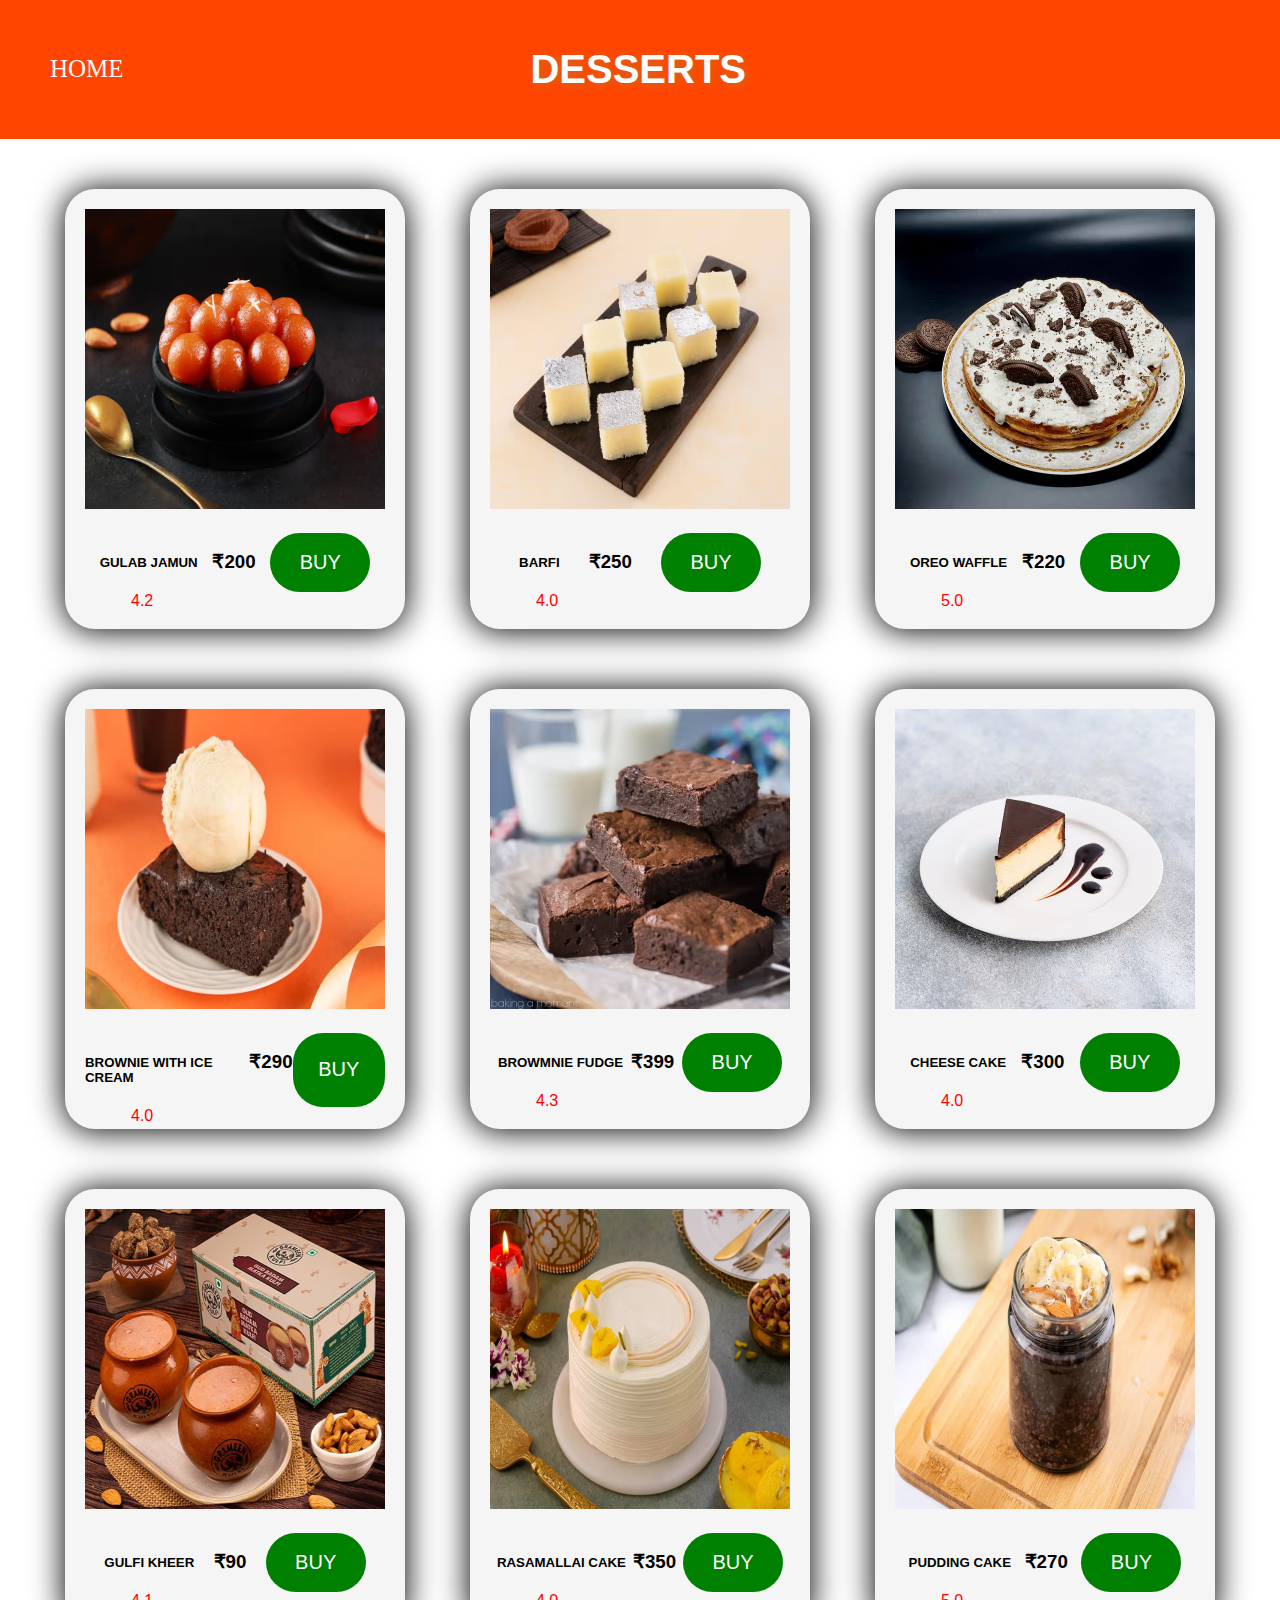
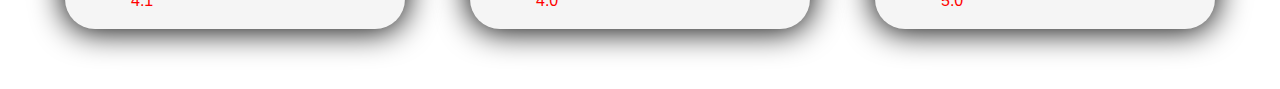
<file: desserts.html>
<!DOCTYPE html>
<html lang="en">
<head>
    <meta charset="UTF-8">
    <meta name="viewport" content="width=device-width, initial-scale=1.0">
    <title>VEG-ITEMS</title>
    <link rel="stylesheet" href="style3.css">
    <link rel="stylesheet" href="https://cdnjs.cloudflare.com/ajax/libs/font-awesome/6.7.1/css/all.min.css" integrity="sha512-5Hs3dF2AEPkpNAR7UiOHba+lRSJNeM2ECkwxUIxC1Q/FLycGTbNapWXB4tP889k5T5Ju8fs4b1P5z/iB4nMfSQ==" crossorigin="anonymous" referrerpolicy="no-referrer" />
</head>
<body>
    <div class="container5">
        <div class="nav" style="display: flex;align-items: center;">
            <a href="main.html" style="margin-left: 20px; color: white;text-decoration: none; font-size: 25px;"><i class="fa-solid fa-house" style="padding: 5px; margin-bottom: 6px;"></i>HOME</a>
            <div style=" margin-left: 32%">
                <h1 style="font-family: sans-serif;font-size: 40px;text-shadow: 2px 2px 10px chocolate;color: white;"><i class="fa-solid fa-stroopwafel" style="padding: 5px; margin-top: 2px;"></i>DESSERTS</h1></div>
        
            </div>
            
        <div class="desserts">
            <div class="card1">
               <a href="login page.html"> <img src="/img/gulab.avif" alt=""></a>
                <div class="buy">
                    <h5>GULAB JAMUN</h5>
                    <h3>₹200</h3>
                   <button>BUY </button>
                </div> 
                <div class="icons" style="margin-left: 40px;">
                    
                <span style="margin: 6px;">4.2</span><i class="fa-solid fa-star"></i>
                <i class="fa-solid fa-star"></i>
                <i class="fa-solid fa-star"></i>
                <i class="fa-solid fa-star"></i>
            </div>
                
            </div>
            <div class="card1">
             <a href="login page.html">   <img src="/img/BARFI.avif" alt=""></a>
                <div class="buy">
                    <h5>BARFI</h4>
                    <h3>₹250</h3>
                   <button>BUY </button>
                </div> 
                <div class="icons" style="margin-left: 40px;">
                    
                    <span style="margin: 6px;">4.0</span><i class="fa-solid fa-star"></i>
                    <i class="fa-solid fa-star"></i>
                    <i class="fa-solid fa-star"></i>
                    <i class="fa-solid fa-star"></i>
                </div>
            </div>
            <div class="card1">
               <a href="login page.html"> <img src="/img/WAFFLE.avif" alt=""></a>
                <div class="buy">
                    <h5>OREO WAFFLE</h4>
                    <h3>₹220</h3>
                   <button>BUY </button>
                </div> 
                <div class="icons" style="margin-left: 40px;">
                    
                    <span style="margin: 6px;">5.0</span><i class="fa-solid fa-star"></i>
                    <i class="fa-solid fa-star"></i>
                    <i class="fa-solid fa-star"></i>
                    <i class="fa-solid fa-star"></i>
                    <i class="fa-solid fa-star"></i>
                </div>
            </div>
            <div class="card1">
               <a href="login page.html"> <img src="/img/ICE.avif" alt=""></a>
                <div class="buy">
                    <h5>BROWNIE WITH ICE CREAM</h4>
                    <h3>₹290</h3>
                    <button>BUY </button>
                </div>
                <div class="icons" style="margin-left: 40px;">
                    
                    <span style="margin: 6px;">4.0</span><i class="fa-solid fa-star"></i>
                    <i class="fa-solid fa-star"></i>
                    <i class="fa-solid fa-star"></i>
                    <i class="fa-solid fa-star"></i>
                </div>
            </div>
            <div class="card1">
                <a href="login page.html"><img src="/img/FUDGE.avif" alt=""></a>
                <div class="buy">
                    <h5>BROWMNIE FUDGE</h4>
                    <h3>₹399</h3>
                    <button>BUY </button>
                </div>
                <div class="icons" style="margin-left: 40px;">
                    
                    <span style="margin: 6px;">4.3</span><i class="fa-solid fa-star"></i>
                    <i class="fa-solid fa-star"></i>
                    <i class="fa-solid fa-star"></i>
                    <i class="fa-solid fa-star"></i>
                </div>
            </div>
            <div class="card1">
               <a href="login page.html"> <img src="/img/CHEESE.avif" alt=""></a>
                <div class="buy">
                    <h5>CHEESE CAKE</h4>
                    <h3>₹300</h3>
                    <button>BUY </button>
                </div><div class="icons" style="margin-left: 40px;">
                    
                    <span style="margin: 6px;">4.0</span><i class="fa-solid fa-star"></i>
                    <i class="fa-solid fa-star"></i>
                    <i class="fa-solid fa-star"></i>
                    <i class="fa-solid fa-star"></i>
                </div>
            </div>
            <div class="card1">
                <a href="login page.html"><img src="/img/KHEER.avif" alt=""></a>
                <div class="buy">
                    <h5>GULFI KHEER</h4>
                    <h3>₹90</h3>
                    <button>BUY </button>
                </div>
                <div class="icons" style="margin-left: 40px;">
                    
                    <span style="margin: 6px;">4.1</span><i class="fa-solid fa-star"></i>
                    <i class="fa-solid fa-star"></i>
                    <i class="fa-solid fa-star"></i>
                    <i class="fa-solid fa-star"></i>
                </div>
            </div>
            <div class="card1">
              <a href="login page.html">  <img src="/img/CAKE.jpg_compressed" alt=""></a>
                <div class="buy">
                    <h5>RASAMALLAI CAKE</h4>
                    <h3>₹350</h3>
                    <button>BUY </button>
                </div>
                <div class="icons" style="margin-left: 40px;">
                    
                    <span style="margin: 6px;">4.0</span><i class="fa-solid fa-star"></i>
                    <i class="fa-solid fa-star"></i>
                    <i class="fa-solid fa-star"></i>
                    <i class="fa-solid fa-star"></i>
                </div>
            </div>
            <div class="card1">
             <a href="login page.html"><img src="/img/PUDDING.avif" alt=""></a>
                <div class="buy">
                    <h5>PUDDING CAKE</h4>
                    <h3>₹270</h3>
                    <button>BUY </button>
                </div>
                <div class="icons" style="margin-left: 40px;">
                    
                    <span style="margin: 6px;">5.0</span><i class="fa-solid fa-star"></i>
                    <i class="fa-solid fa-star"></i>
                    <i class="fa-solid fa-star"></i>
                    <i class="fa-solid fa-star"></i>
                    <i class="fa-solid fa-star"></i>
                </div>
            </div>
           
        </div>
    </div>
    
</body>
</html>
</file>
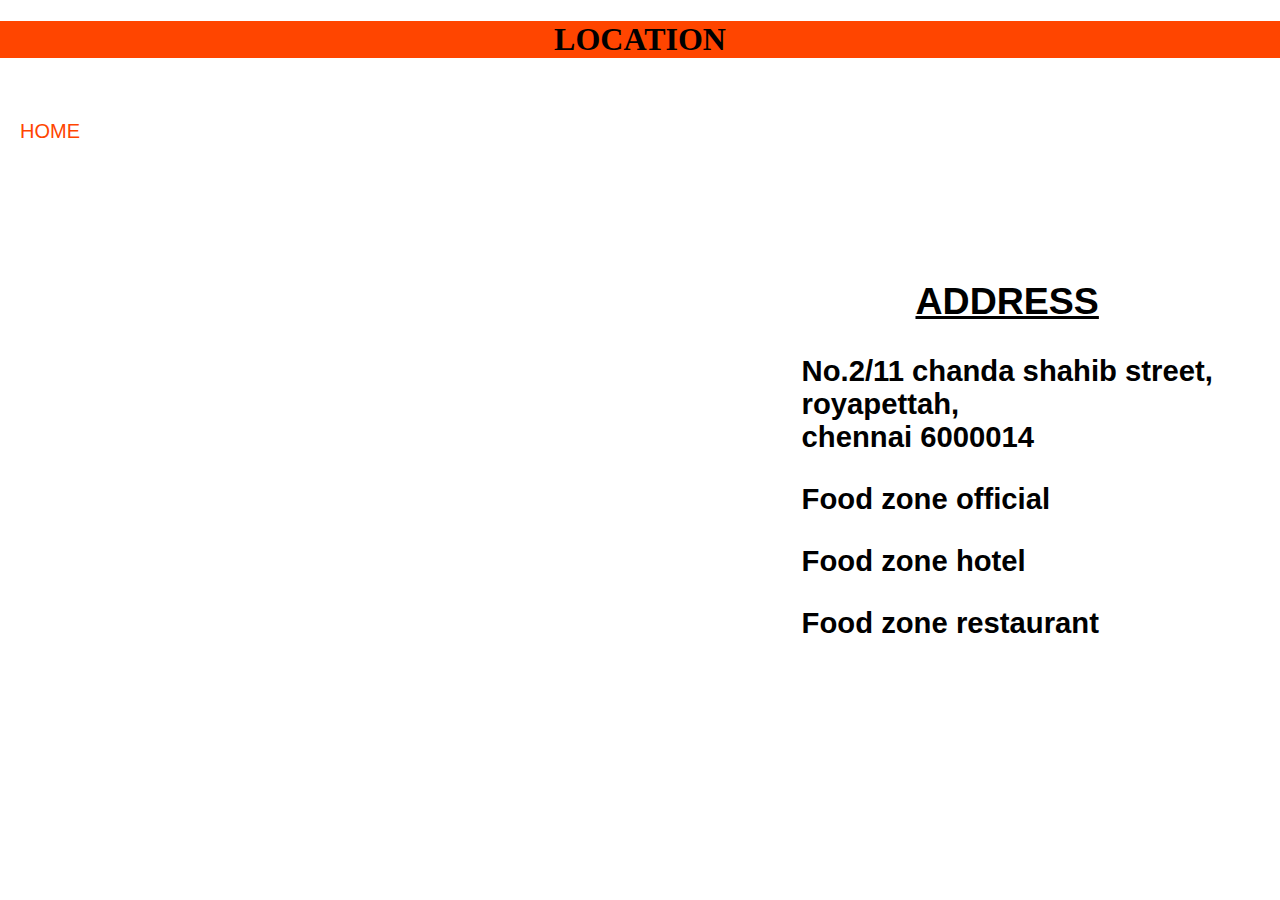
<file: location.html>
<!DOCTYPE html>
<html lang="en">
<head>
    <meta charset="UTF-8">
    <meta name="viewport" content="width=device-width, initial-scale=1.0">
    <title>LOCATION</title>
    <link rel="stylesheet" href="https://cdnjs.cloudflare.com/ajax/libs/font-awesome/6.7.1/css/all.min.css" integrity="sha512-5Hs3dF2AEPkpNAR7UiOHba+lRSJNeM2ECkwxUIxC1Q/FLycGTbNapWXB4tP889k5T5Ju8fs4b1P5z/iB4nMfSQ==" crossorigin="anonymous" referrerpolicy="no-referrer" />
    <style>
        /* #home{
            text-decoration: none;
            color: orangered;
            text-align: center;
        } */
         body{
            margin: 0;
             padding: 0;
             box-sizing: ;


         }
       
        .location{
            display: flex;
            justify-content: space-around;
            align-items: center;
           margin-top: 7%;
        }
        .container{
            font-size: 25px;
        }

        h3{
            font-family: sans-serif;
            
        }
        #insta{
            color: red ;
        }
        #face{
            color: blue;
        }
        #tele{
            color: aqua;
        }
        h2{
            font-family: sans-serif;
        text-decoration: underline;
            text-align: center;
        
        }
        #home{
            text-decoration: none;
            color: orangered;
            font-size: 20px;
            margin-top: 40px;
            margin-left: 20px;
            font-family: Verdana, Geneva, Tahoma, sans-serif;
        }
        .title h1{
            text-align: center;background-color: orangered;
            
        }
      

       


    </style>
</head>
<body>
<div class="container9">
    <div class="title">
        <h1>LOCATION</h1>
    </div>
</div>

    <div style="display: flex;align-items: center;">
        <a id="home" href="main.html">HOME</a>
    </div>
    
   
    <div class="location">
        <div>
        <iframe src="https://www.google.com/maps/embed?pb=!1m18!1m12!1m3!1d3886.7302623587857!2d80.26624067484285!3d13.052833887270062!2m3!1f0!2f0!3f0!3m2!1i1024!2i768!4f13.1!3m3!1m2!1s0x3a52662464c7cf45%3A0x533edbf82c92aed1!2s2%2C%20Chanda%20Sahib%20St%2C%20Balaji%20Nagar%2C%20Royapettah%2C%20Chennai%2C%20Tamil%20Nadu%20600014!5e0!3m2!1sen!2sin!4v1734098499159!5m2!1sen!2sin" width="600" height="450" style="border:0;" allowfullscreen="" loading="lazy" referrerpolicy="no-referrer-when-downgrade"></iframe>
    </div>
         <div class="container">
            <h2>ADDRESS</h2>
            <h3>No.2/11 chanda shahib street,<br>royapettah,<br>chennai 6000014</h3>
            <h3> <i class="fa-brands fa-instagram" id="insta"></i> Food zone official</h3>
            <h3> <i class="fa-brands fa-facebook" id="face"></i> Food zone hotel </h3>
            <h3> <i class="fa-brands fa-telegram" id="tele"></i> Food zone restaurant</h3>
         </div> 

    </div>

    
</body>
</html>
</file>
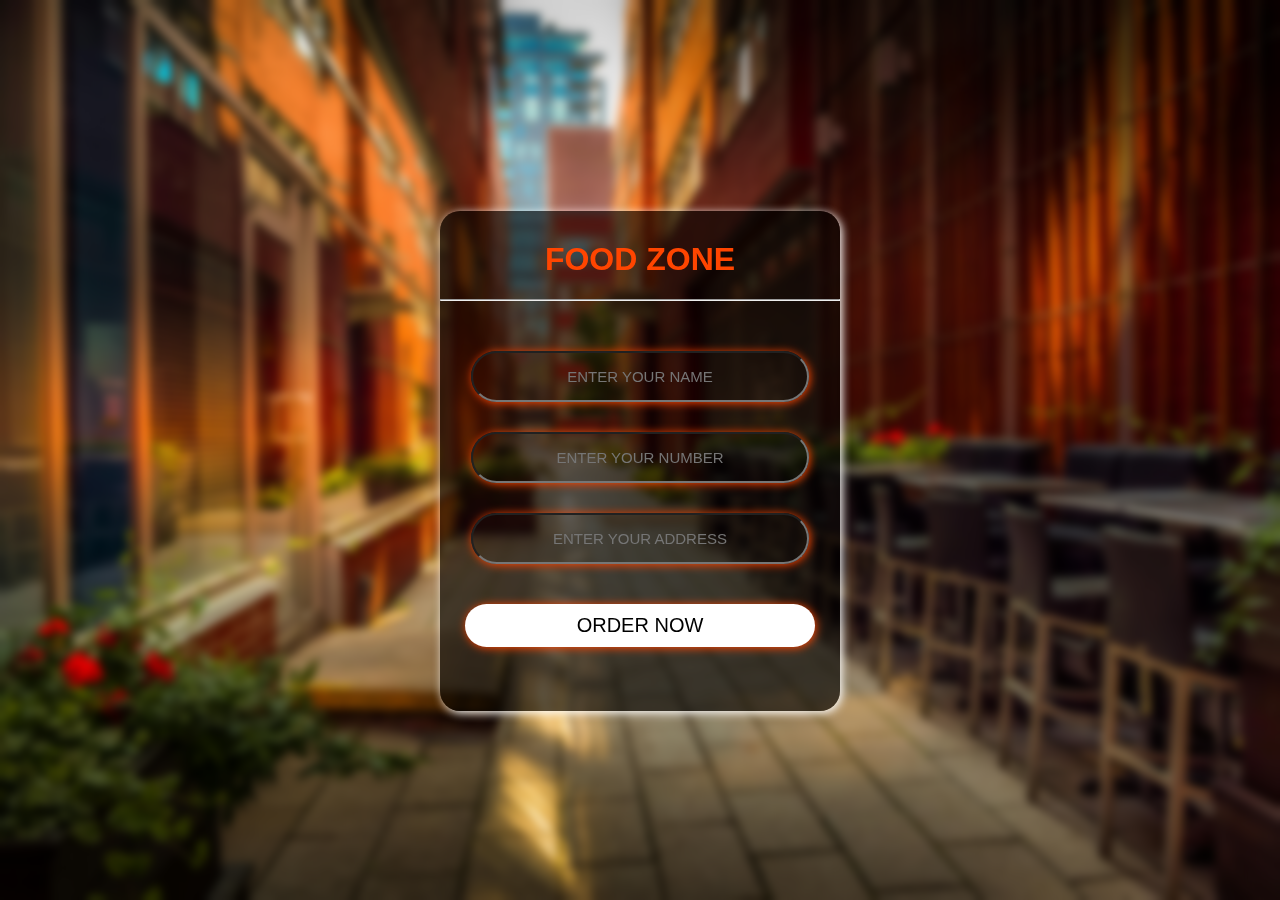
<file: login page.html>
<!DOCTYPE html>
<html lang="en">
<head>
    <meta charset="UTF-8">
    <meta name="viewport" content="width=device-width, initial-scale=1.0">
    <title>LOGIN PAGE</title>
    <link rel="stylesheet" href="style6.css">
</head>
<body>
    <div class="container">

        <div class="card">
            <h1>FOOD ZONE</h1>
            <hr>
        <form>
           
            <input type="text" placeholder="ENTER YOUR NAME">
            <input type="tel" placeholder="ENTER YOUR NUMBER">
            <input type="text" placeholder="ENTER YOUR ADDRESS">
            
           <a href="/img/order.html"> ORDER NOW  </a>
        
        
        </form>   
        


        </div>

    </div>
</body>
</html>
</file>
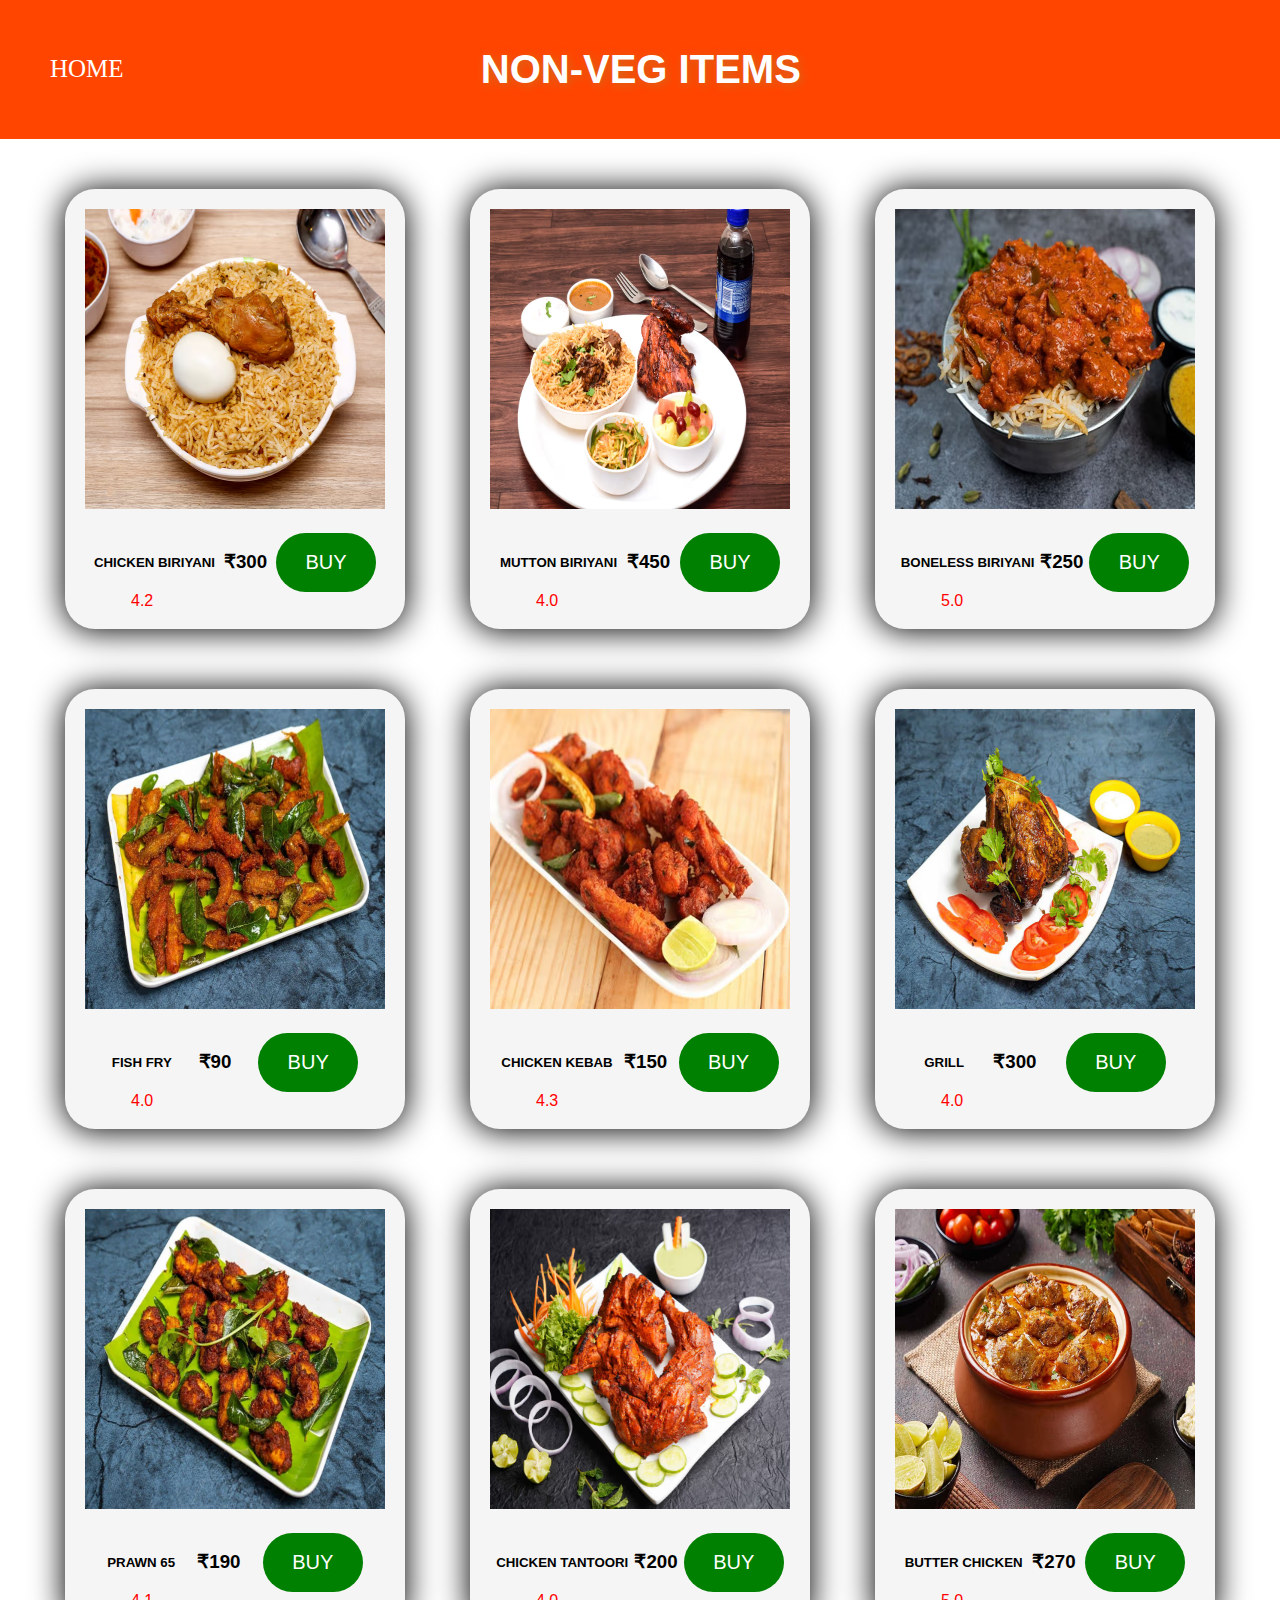
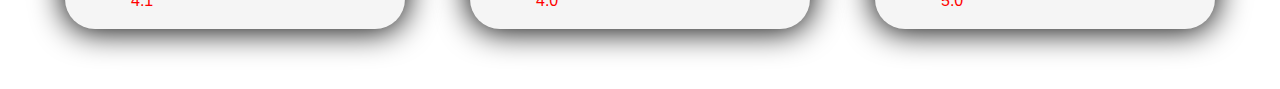
<file: non.html>
<!DOCTYPE html>
<html lang="en">
<head>
    <meta charset="UTF-8">
    <meta name="viewport" content="width=device-width, initial-scale=1.0">
    <title>VEG-ITEMS</title>
    <link rel="stylesheet" href="style2.css">
    <link rel="stylesheet" href="https://cdnjs.cloudflare.com/ajax/libs/font-awesome/6.7.1/css/all.min.css" integrity="sha512-5Hs3dF2AEPkpNAR7UiOHba+lRSJNeM2ECkwxUIxC1Q/FLycGTbNapWXB4tP889k5T5Ju8fs4b1P5z/iB4nMfSQ==" crossorigin="anonymous" referrerpolicy="no-referrer" />
</head>
<body>
    <div class="container5">
        <div class="nav"style="display: flex;align-items: center;">
            <a href="main.html" style="margin-left: 20px; color: white;text-decoration: none; font-size: 25px;"><i class="fa-solid fa-house" style="padding: 5px; margin-bottom: 6px;"></i>HOME</a>
            <div style=" margin-left: 28%">
            <h1 style="font-family: sans-serif;font-size: 40px;text-shadow: 2px 2px 10px chocolate;color: white;"><i class="fa-solid fa-drumstick-bite"style="padding: 5px; margin-top: 2px;"></i>NON-VEG ITEMS</h1></div>
            </div>
        
        <div class="non">
            <div class="card1">
                <a href="login page.html"><img src="/img/chicken 66.avif" alt=""></a>
                <div class="buy">
                    <h5>CHICKEN BIRIYANI</h5>
                    <h3>₹300</h3>
                   <button>BUY </button>
                </div> 
                <div class="icons" style="margin-left: 40px;">
                    
                <span style="margin: 6px;">4.2</span><i class="fa-solid fa-star"></i>
                <i class="fa-solid fa-star"></i>
                <i class="fa-solid fa-star"></i>
                <i class="fa-solid fa-star"></i>
            </div>
                
            </div>
            <div class="card1">
                <a href="login page.html"><img src="img/mutton.avif" alt=""></a>
                <div class="buy">
                    <h5>MUTTON BIRIYANI</h4>
                    <h3>₹450</h3>
                   <button>BUY </button>
                </div> 
                <div class="icons" style="margin-left: 40px;">
                    
                    <span style="margin: 6px;">4.0</span><i class="fa-solid fa-star"></i>
                    <i class="fa-solid fa-star"></i>
                    <i class="fa-solid fa-star"></i>
                    <i class="fa-solid fa-star"></i>
                </div>
            </div>
            <div class="card1">
                <a href="login page.html"><img src="/img/BONE.avif" alt=""></a>
                <div class="buy">
                    <h5>BONELESS BIRIYANI</h4>
                    <h3>₹250</h3>
                   <button>BUY </button>
                </div> 
                <div class="icons" style="margin-left: 40px;">
                    
                    <span style="margin: 6px;">5.0</span><i class="fa-solid fa-star"></i>
                    <i class="fa-solid fa-star"></i>
                    <i class="fa-solid fa-star"></i>
                    <i class="fa-solid fa-star"></i>
                    <i class="fa-solid fa-star"></i>
                </div>
            </div>
            <div class="card1">
               <a href="login page.html"> <img src="/img/FISH FRY'.avif" alt=""></a>
                <div class="buy">
                    <h5>FISH FRY</h4>
                    <h3>₹90</h3>
                    <button>BUY </button>
                </div>
                <div class="icons" style="margin-left: 40px;">
                    
                    <span style="margin: 6px;">4.0</span><i class="fa-solid fa-star"></i>
                    <i class="fa-solid fa-star"></i>
                    <i class="fa-solid fa-star"></i>
                    <i class="fa-solid fa-star"></i>
                </div>
            </div>
            <div class="card1">
               <a href="login page.html"> <img src="/img/KEBAB.avif" alt=""></a>
                <div class="buy">
                    <h5>CHICKEN KEBAB</h4>
                    <h3>₹150</h3>
                    <button>BUY </button>
                </div>
                <div class="icons" style="margin-left: 40px;">
                    
                    <span style="margin: 6px;">4.3</span><i class="fa-solid fa-star"></i>
                    <i class="fa-solid fa-star"></i>
                    <i class="fa-solid fa-star"></i>
                    <i class="fa-solid fa-star"></i>
                </div>
            </div>
            <div class="card1">
              <a href="login page.html">  <img src="/img/GRILL.avif" alt=""></a>
                <div class="buy">
                    <h5>GRILL</h4>
                    <h3>₹300</h3>
                    <button>BUY </button>
                </div><div class="icons" style="margin-left: 40px;">
                    
                    <span style="margin: 6px;">4.0</span><i class="fa-solid fa-star"></i>
                    <i class="fa-solid fa-star"></i>
                    <i class="fa-solid fa-star"></i>
                    <i class="fa-solid fa-star"></i>
                </div>
            </div>
            <div class="card1">
             <a href="login page.html">   <img src="/img/PRAWN.avif" alt=""></a>
                <div class="buy">
                    <h5>PRAWN 65</h4>
                    <h3>₹190</h3>
                    <button>BUY </button>
                </div>
                <div class="icons" style="margin-left: 40px;">
                    
                    <span style="margin: 6px;">4.1</span><i class="fa-solid fa-star"></i>
                    <i class="fa-solid fa-star"></i>
                    <i class="fa-solid fa-star"></i>
                    <i class="fa-solid fa-star"></i>
                </div>
            </div>
            <div class="card1">
             <a href="login page.html">   <img src="/img/TANTOORI.avif" alt=""></a>
                <div class="buy">
                    <h5>CHICKEN TANTOORI</h4>
                    <h3>₹200</h3>
                    <button>BUY </button>
                </div>
                <div class="icons" style="margin-left: 40px;">
                    
                    <span style="margin: 6px;">4.0</span><i class="fa-solid fa-star"></i>
                    <i class="fa-solid fa-star"></i>
                    <i class="fa-solid fa-star"></i>
                    <i class="fa-solid fa-star"></i>
                </div>
            </div>
            <div class="card1">
                <a href="login page.html"><img src="/img/BUTTER.avif" alt=""></a>
                <div class="buy">
                    <h5>BUTTER CHICKEN</h4>
                    <h3>₹270</h3>
                    <button>BUY </button>
                </div>
                <div class="icons" style="margin-left: 40px;">
                    
                    <span style="margin: 6px;">5.0</span><i class="fa-solid fa-star"></i>
                    <i class="fa-solid fa-star"></i>
                    <i class="fa-solid fa-star"></i>
                    <i class="fa-solid fa-star"></i>
                    <i class="fa-solid fa-star"></i>
                </div>
            </div>
           
        </div>
    </div>
    
</body>
</html>
</file>
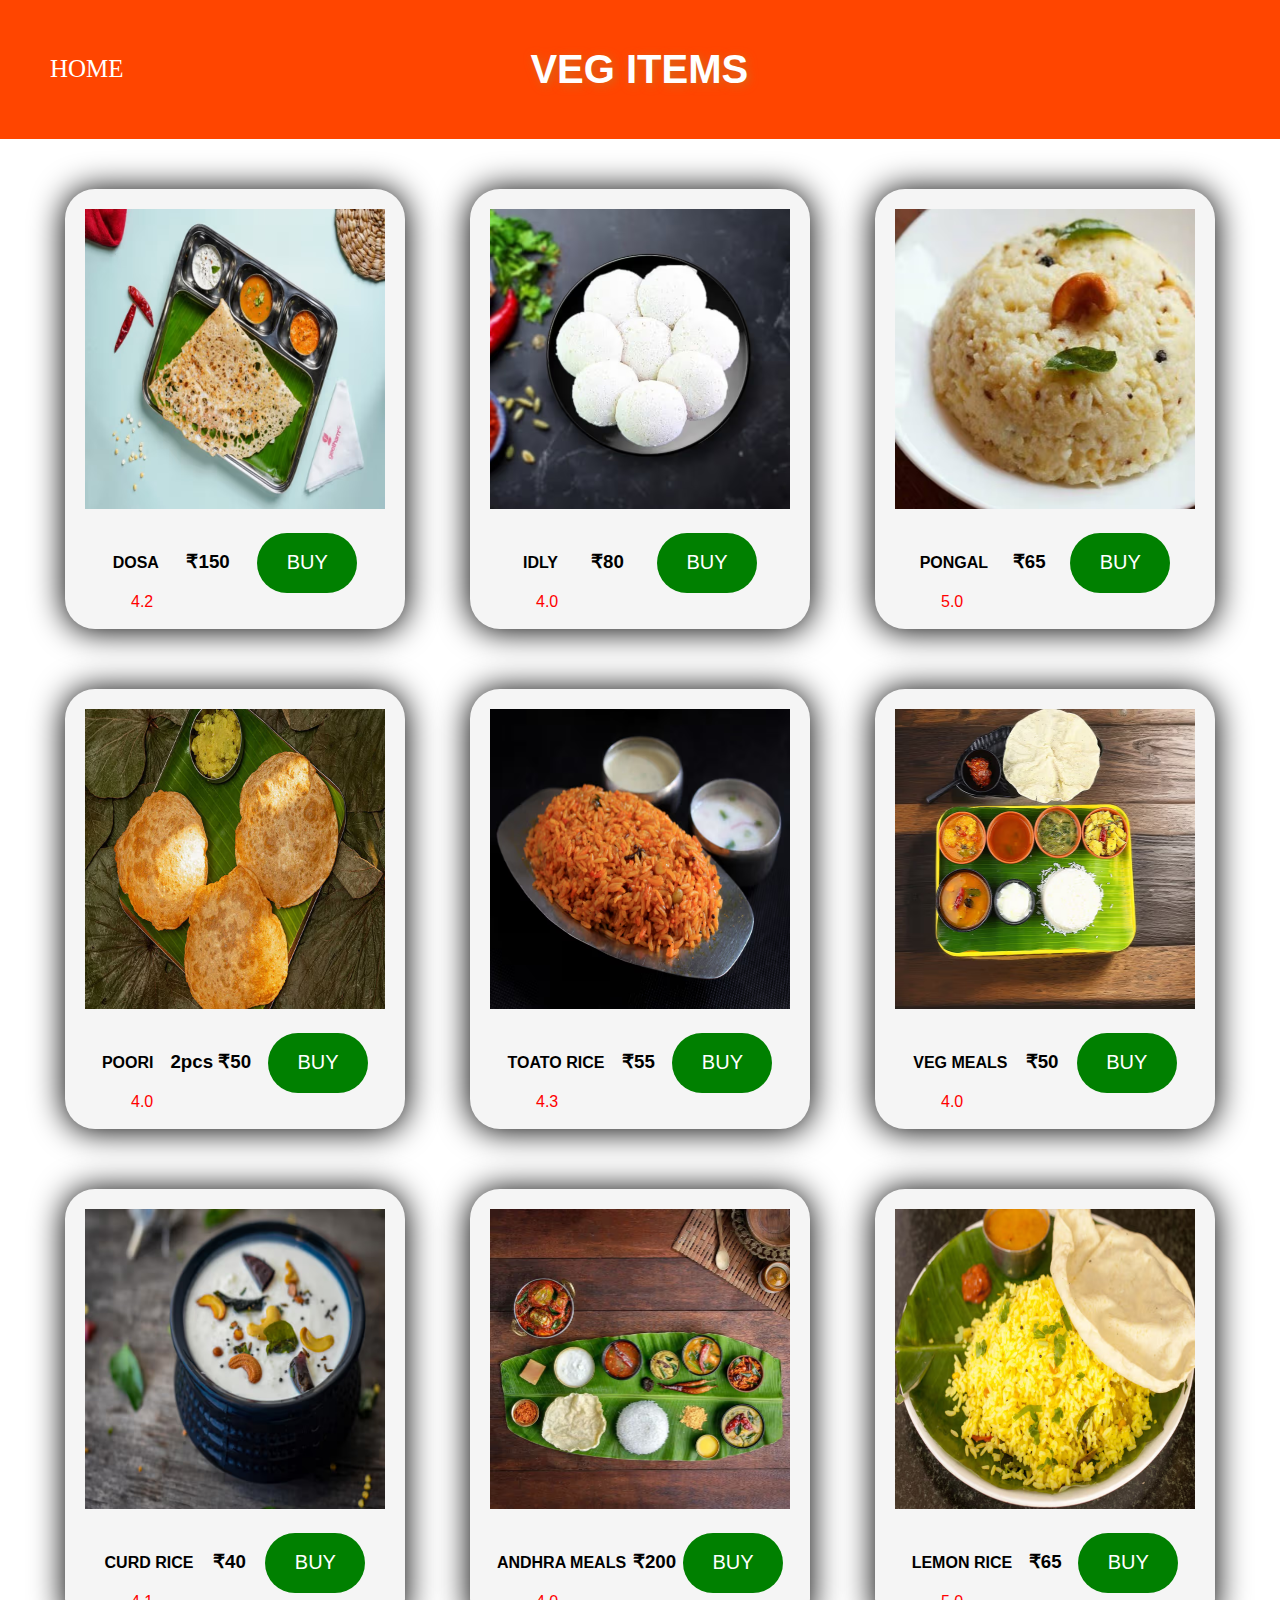
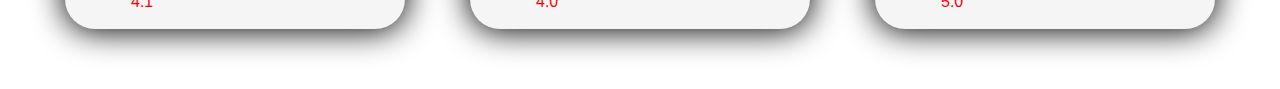
<file: veg.html>
<!DOCTYPE html>
<html lang="en">
<head>
    <meta charset="UTF-8">
    <meta name="viewport" content="width=device-width, initial-scale=1.0">
    <title>VEG-ITEMS</title>
    <link rel="stylesheet" href="style1.css">
    <link rel="stylesheet" href="https://cdnjs.cloudflare.com/ajax/libs/font-awesome/6.7.1/css/all.min.css" integrity="sha512-5Hs3dF2AEPkpNAR7UiOHba+lRSJNeM2ECkwxUIxC1Q/FLycGTbNapWXB4tP889k5T5Ju8fs4b1P5z/iB4nMfSQ==" crossorigin="anonymous" referrerpolicy="no-referrer" />
</head>
<body>
    <div class="container5">
        
        <div class="nav" style="display: flex;align-items: center;">
            <a href="main.html" style="margin-left: 20px; color: white;text-decoration: none; font-size: 25px;"><i class="fa-solid fa-house" style="padding: 5px; margin-bottom: 6px;"></i>HOME</a>
            <div style=" margin-left: 32%">
            
            <h1 style="font-family: sans-serif;font-size: 40px;text-shadow: 2px 2px 10px chocolate;color: white;"><i class="fa-solid fa-utensils"style="padding: 5px; margin-top: 2px;"></i>VEG ITEMS</h1></div>
            </div>
        
        <div class="veg">
            <div class="card1">
                <a href="login page.html"><img src="/img/DOSA.avif" alt=""></a>
                <div class="buy">
                    <h4>DOSA</h4>
                    <h3>₹150</h3>
                   <button>BUY </button>
                </div> 
                <div class="icons" style="margin-left: 40px;">
                    
                <span style="margin: 6px;">4.2</span><i class="fa-solid fa-star"></i>
                <i class="fa-solid fa-star"></i>
                <i class="fa-solid fa-star"></i>
                <i class="fa-solid fa-star"></i>
            </div>
                
            </div>
            <div class="card1">
                <a href="login page.html"><img src="/img/idly.avif" alt=""></a>
                <div class="buy">
                    <h4>IDLY</h4>
                    <h3>₹80</h3>
                   <button>BUY </button>
                </div> 
                <div class="icons" style="margin-left: 40px;">
                    
                    <span style="margin: 6px;">4.0</span><i class="fa-solid fa-star"></i>
                    <i class="fa-solid fa-star"></i>
                    <i class="fa-solid fa-star"></i>
                    <i class="fa-solid fa-star"></i>
                </div>
            </div>
            <div class="card1">
               <a href="login page.html"> <img src="/img/pongal.avif" alt=""></a>
                <div class="buy">
                    <h4>PONGAL</h4>
                    <h3>₹65</h3>
                   <button>BUY </button>
                </div> 
                <div class="icons" style="margin-left: 40px;">
                    
                    <span style="margin: 6px;">5.0</span><i class="fa-solid fa-star"></i>
                    <i class="fa-solid fa-star"></i>
                    <i class="fa-solid fa-star"></i>
                    <i class="fa-solid fa-star"></i>
                    <i class="fa-solid fa-star"></i>
                </div>
            </div>
            <div class="card1">
               <a href="login page.html"> <img src="/img/poori.avif" alt=""></a>
                <div class="buy">
                    <h4>POORI</h4>
                    <h3>2pcs ₹50</h3>
                    <button>BUY </button>
                </div>
                <div class="icons" style="margin-left: 40px;">
                    
                    <span style="margin: 6px;">4.0</span><i class="fa-solid fa-star"></i>
                    <i class="fa-solid fa-star"></i>
                    <i class="fa-solid fa-star"></i>
                    <i class="fa-solid fa-star"></i>
                </div>
            </div>
            <div class="card1">
                <a href="login page.html"><img src="/img/tomato rice.avif" alt=""></a>
                <div class="buy">
                    <h4>TOATO RICE</h4>
                    <h3>₹55</h3>
                    <button>BUY </button>
                </div>
                <div class="icons" style="margin-left: 40px;">
                    
                    <span style="margin: 6px;">4.3</span><i class="fa-solid fa-star"></i>
                    <i class="fa-solid fa-star"></i>
                    <i class="fa-solid fa-star"></i>
                    <i class="fa-solid fa-star"></i>
                </div>
            </div>
            <div class="card1">
             <a href="login page.html"><img src="/img/veg meals.avif" alt=""></a>
                <div class="buy">
                    <h4>VEG MEALS</h4>
                    <h3>₹50</h3>
                    <button>BUY </button>
                </div><div class="icons" style="margin-left: 40px;">
                    
                    <span style="margin: 6px;">4.0</span><i class="fa-solid fa-star"></i>
                    <i class="fa-solid fa-star"></i>
                    <i class="fa-solid fa-star"></i>
                    <i class="fa-solid fa-star"></i>
                </div>
            </div>
            <div class="card1">
               <a href="login page.html"> <img src="/img/curd rice.avif" alt=""></a>
                <div class="buy">
                    <h4>CURD RICE</h4>
                    <h3>₹40</h3>
                    <button>BUY </button>
                </div>
                <div class="icons" style="margin-left: 40px;">
                    
                    <span style="margin: 6px;">4.1</span><i class="fa-solid fa-star"></i>
                    <i class="fa-solid fa-star"></i>
                    <i class="fa-solid fa-star"></i>
                    <i class="fa-solid fa-star"></i>
                </div>
            </div>
            <div class="card1">
                 <a href="login page.html"> <img src="/img/andhra meals.avif" alt=""></a>
                <div class="buy">
                    <h4>ANDHRA MEALS</h4>
                    <h3>₹200</h3>
                    <button>BUY </button>
                </div>
                <div class="icons" style="margin-left: 40px;">
                    
                    <span style="margin: 6px;">4.0</span><i class="fa-solid fa-star"></i>
                    <i class="fa-solid fa-star"></i>
                    <i class="fa-solid fa-star"></i>
                    <i class="fa-solid fa-star"></i>
                </div>
            </div>
            <div class="card1">
                <a href="login page.html"><img src="/img/lemon.avif" alt=""></a>
                <div class="buy">
                    <h4>LEMON RICE</h4>
                    <h3>₹65</h3>
                    <button>BUY </button>
                </div>
                <div class="icons" style="margin-left: 40px;">
                    
                    <span style="margin: 6px;">5.0</span><i class="fa-solid fa-star"></i>
                    <i class="fa-solid fa-star"></i>
                    <i class="fa-solid fa-star"></i>
                    <i class="fa-solid fa-star"></i>
                    <i class="fa-solid fa-star"></i>
                </div>
            </div>
           
        </div>
    </div>
    
</body>
</html>
</file>
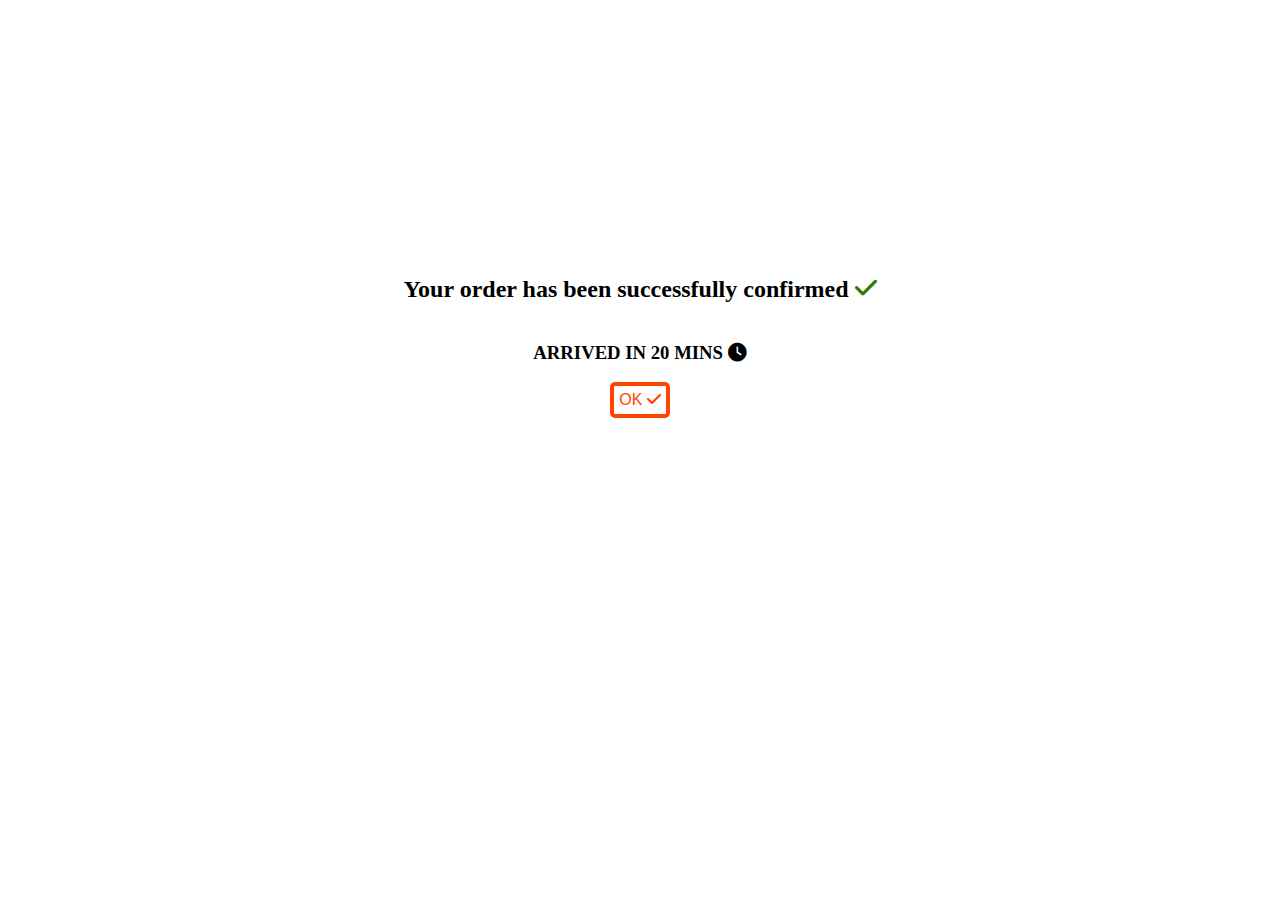
<file: img/order.html>
<!DOCTYPE html>
<html lang="en">
<head>
    <meta charset="UTF-8">
    <meta name="viewport" content="width=\, initial-scale=1.0">
    <title>ORDER CONFIRMED PAGE</title>
    <link rel="stylesheet" href="/style4.css">
    <link rel="stylesheet" href="https://cdnjs.cloudflare.com/ajax/libs/font-awesome/6.7.1/css/all.min.css">

</head>
<body>
    <div class="container">
        <div class="content">
            <h2>Your order has been successfully confirmed <i class="fa-solid fa-check"></i></h2>
            <h3>ARRIVED IN 20 MINS <i class="fa-solid fa-clock"></i></h3>
            <a href="/main.html">OK <i class="fa-solid fa-check"></i></a>
        </div>
    </div>
    
</body>
</html>
</file>
<file: style3.css>
body{
    margin: 0;
    padding:0;
    

}

.nav{
  
    background-color: orangered;
    padding: 20px;
}

.card1{
    height: 400px;
    width: 300px;
    padding: 20px;
    margin-bottom: 60px;
    border-radius: 30px;
    background-color: whitesmoke;
    font-family: sans-serif;
    box-shadow: 0px 1px 32px 1px black;
    
}

.card1:hover{
    box-shadow:inset -2px -2px 5px 1px black;
}

.card1 img{
    height: 300px;
    width: 300px;
}
.desserts{
    display: grid;
   justify-content: space-evenly;
    grid-template-columns:auto auto auto;
    margin-top: 50px;
}
.container5 h1{
    text-align: center;
}

.buy{
    margin-top: 20px;
    display: flex;
    justify-content: space-evenly;
}

.buy button{
    cursor: pointer;
    background-color: green;
    color: white;
    border: none;
    border-radius: 30px;
    width: 100px;
    font-size: 20px;

}
.buy button:hover{
    background-color: rgb(38, 98, 38);
}

.desserts h2{
    float: right;
    background-color: green;
    padding: 10px;
    border-radius: 40px;
    color: white;
}

.icons{
    color: red;
}
</file>
<file: style6.css>
body{
    margin: 0;
    padding: o;
    box-sizing: border-box;
    background-image: url(img/back2.jpg);
    background-repeat: no-repeat;
    background-size: cover;
    height: 100vh;
    backdrop-filter: blur(5px);
    display: flex;
    justify-content: center;
    align-items: center;
}
}
.container{
    
    display: flex;
    justify-content: center;
    align-items: center;
    
}
.card{
    height: 500px;
    width: 400px;
    background-color: rgba(0, 0, 0, 0.627);
    border-radius: 20px;
    box-shadow:2px 2px 10px white;
    

}
form{
    display: flex;
    justify-content: center;
    flex-wrap: wrap;
    align-items: center;
    margin-top: 50px;
}
.card h1{
    text-align: center;
  color: orangered;
  padding-top: 30px;
  font-family: Verdana, Geneva, Tahoma, sans-serif;
}
.card input{
    
    margin-bottom:  30px;

    height: 45px;
    width: 330px;
    /* margin-top: 35px;
    margin-left: 30px; */
    border-radius: 30px;
    background: transparent;
    box-shadow: 1px 1px 10px orangered;
    color: white;
    text-align: center;
    font-size: 15px;
    font-family: Verdana, Geneva, Tahoma, sans-serif
}
.card a{
    padding: 10px;
    text-decoration: none;
    color: black !important;
    text-align: center;
    background-color: white;

    width: 330px;
    margin-top: 10px;
    border-radius: 30px;
    box-shadow: 1px 1px 10px orangered;
    font-size: 20px;
    font-family: Verdana, Geneva, Tahoma, sans-serif;

  

}
.card a:hover{
    background-color: orangered;
}
</file>
<file: style2.css>
body{
    margin: 0;
    padding:0;
    

}

.nav{
  
    background-color: orangered;
    padding: 20px;
}

.card1{
    height: 400px;
    width: 300px;
    padding: 20px;
    margin-bottom: 60px;
    border-radius: 30px;
    background-color: whitesmoke;
    font-family: sans-serif;
    box-shadow: 0px 1px 32px 1px black;
    
}

.card1:hover{
    box-shadow:inset -2px -2px 5px 1px black;
}

.card1 img{
    height: 300px;
    width: 300px;
}
.non{
    display: grid;
   justify-content: space-evenly;
    grid-template-columns:auto auto auto;
    margin-top: 50px;
}
.container5 h1{
    text-align: center;
}

.buy{
    margin-top: 20px;
    display: flex;
    justify-content: space-evenly;
}

.buy button{
    cursor: pointer;
    background-color: green;
    color: white;
    border: none;
    border-radius: 30px;
    width: 100px;
    font-size: 20px;

}
.buy button:hover{
    background-color: rgb(38, 98, 38);
}

.non h2{
    float: right;
    background-color: green;
    padding: 10px;
    border-radius: 40px;
    color: white;
}

.icons{
    color: red;
}
</file>
<file: style1.css>
body{
    margin: 0;
    padding:0;
    

}

.nav{
  
    background-color: orangered;
    padding: 20px;
}

.card1{
    height: 400px;
    width: 300px;
    padding: 20px;
    margin-bottom: 60px;
    border-radius: 30px;
    background-color: whitesmoke;
    font-family: sans-serif;
    box-shadow: 0px 1px 32px 1px black;
    
}

.card1:hover{
    box-shadow:inset -2px -2px 5px 1px black;
}

.card1 img{
    height: 300px;
    width: 300px;
}
.veg{
    display: grid;
   justify-content: space-evenly;
    grid-template-columns:auto auto auto;
    margin-top: 50px;
}
.container5 h1{
    text-align: center;
}

.buy{
    margin-top: 20px;
    display: flex;
    justify-content: space-evenly;
}

.buy button{
    cursor: pointer;
    background-color: green;
    color: white;
    border: none;
    border-radius: 30px;
    width: 100px;
    font-size: 20px;

}
.buy button:hover{
    background-color: rgb(38, 98, 38);
}

.veg h2{
    float: right;
    background-color: green;
    padding: 10px;
    border-radius: 40px;
    color: white;
}

.icons{
    color: red;
}
</file>
<file: style4.css>
body{
  margin: 0;
  padding: 0;
  box-sizing: border-box;

}
.container{
    display: flex;
    justify-content: center;
    align-items: center;
}
.content{
    margin-top: 20%;
     display: flex;
     flex-direction: column;
    justify-content: center;
    align-items: center;
    
}
.content h2 i{
   color: rgb(41, 128, 0);
    font-size: 25px;

}
.content h3{
    text-align: center;

}
.content a{
 
    text-decoration: none;
    font-family: Verdana, Geneva, Tahoma, sans-serif;
    color: orangered;
   border: 4px solid;
   border-radius: 5px;
   padding: 5px;
  
  
}
</file>
